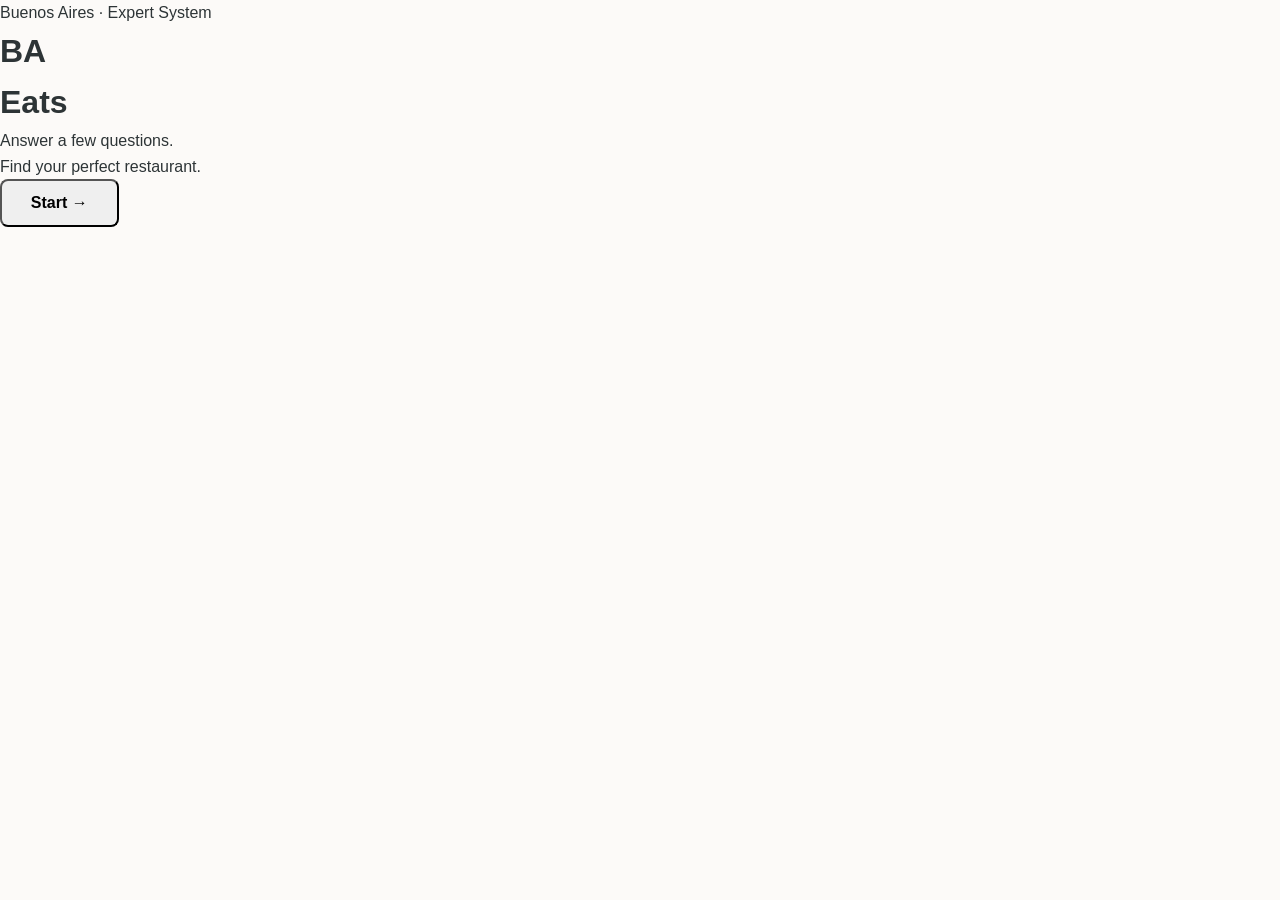
<file: index.html>
<!DOCTYPE html>
<html lang="en">
<head>
  <meta charset="UTF-8" />
  <meta name="viewport" content="width=device-width, initial-scale=1.0" />
  <title>BA Eats — Buenos Aires Restaurant Expert</title>
  <link rel="preconnect" href="https://fonts.googleapis.com" />
  <link rel="preconnect" href="https://fonts.gstatic.com" crossorigin />
  <link href="https://fonts.googleapis.com/css2?family=Playfair+Display:wght@400;700;900&family=DM+Sans:wght@300;400;500&display=swap" rel="stylesheet" />
  <link rel="stylesheet" href="/static/style.css" />
</head>
<body>

  <!-- ═══════════════════════════ HERO ═══════════════════════════ -->
  <div class="hero" id="hero">
    <div class="hero-grain"></div>
    <div class="hero-content">
      <div class="eyebrow">Buenos Aires · Expert System</div>
      <h1 class="hero-title">BA<br><span class="accent">Eats</span></h1>
      <p class="hero-sub">Answer a few questions.<br>Find your perfect restaurant.</p>
      <button class="btn-start" id="btnStart">Start &rarr;</button>
    </div>
    <div class="hero-deco">
      <span class="deco-circle c1"></span>
      <span class="deco-circle c2"></span>
      <span class="deco-circle c3"></span>
    </div>
  </div>

  <!-- ═══════════════════════════ QUIZ PANEL ═══════════════════════════ -->
  <div class="quiz-panel hidden" id="quizPanel">

    <!-- Progress bar -->
    <div class="progress-wrap">
      <div class="progress-bar" id="progressBar"></div>
    </div>
    <div class="progress-label" id="progressLabel">Question 1</div>

    <!-- Question card -->
    <div class="card" id="questionCard">
      <div class="card-inner">
        <div class="q-number" id="qNumber">01</div>
        <h2 class="q-label" id="qLabel">Loading…</h2>
        <div class="options-grid" id="optionsGrid"></div>
      </div>
    </div>

    <!-- Back / restart -->
    <button class="btn-ghost" id="btnRestart">↺ Start over</button>
  </div>

  <!-- ═══════════════════════════ RESULTS PANEL ═══════════════════════════ -->
  <div class="results-panel hidden" id="resultsPanel">
    <div class="results-header">
      <div class="results-tag">Your match</div>
      <h2 class="results-title" id="resultsTitle">We found it.</h2>
      <p class="results-sub" id="resultsSub"></p>
    </div>

    <div class="results-grid" id="resultsGrid"></div>

    <button class="btn-start" id="btnAgain">Try again &rarr;</button>
  </div>

  <!-- ═══════════════════════════ NO-MATCH PANEL ═══════════════════════════ -->
  <div class="nomatch-panel hidden" id="nomatchPanel">
    <div class="nomatch-icon">🕵️</div>
    <h2>No exact match found</h2>
    <p>Try adjusting your preferences — maybe loosen the budget or distance.</p>
    <button class="btn-start" id="btnRetry">Try again &rarr;</button>
  </div>

  <script src="/static/script.js"></script>
</body>
</html>
</file>
<file: static/style.css>
:root {
    --bg-color: #fcfaf8;
    --card-bg: #ffffff;
    --text-main: #2d3436;
    --text-muted: #636e72;
    --accent: #2c3e50; /* Deep sophisticated navy */
    --accent-hover: #34495e;
    --border-color: #dfe6e9;
    --shadow: 0 4px 12px rgba(0, 0, 0, 0.05);
    --radius: 8px;
    --font-heading: 'Playfair Display', serif;
    --font-ui: 'Outfit', sans-serif;
}

* {
    box-sizing: border-box;
    margin: 0;
    padding: 0;
}

body {
    background-color: var(--bg-color);
    color: var(--text-main);
    font-family: var(--font-ui);
    line-height: 1.6;
    display: flex;
    flex-direction: column;
    min-height: 100vh;
}

header {
    background: #fff;
    padding: 4rem 1.5rem 2rem;
    text-align: center;
    border-bottom: 1px solid var(--border-color);
}

.header-content h1 {
    font-family: var(--font-heading);
    font-size: 3rem;
    font-weight: 700;
    margin-bottom: 0.5rem;
    letter-spacing: -0.02em;
}

.subtitle {
    font-family: var(--font-heading);
    font-style: italic;
    font-size: 1.25rem;
    color: var(--text-muted);
}

main {
    flex: 1;
    max-width: 800px;
    width: 100%;
    margin: 2rem auto;
    padding: 0 1.5rem;
}

.view {
    animation: fadeIn 0.4s ease-out;
}

@keyframes fadeIn {
    from { opacity: 0; transform: translateY(10px); }
    to { opacity: 1; transform: translateY(0); }
}

.hidden {
    display: none !important;
}

/* Cards */
.card {
    background: var(--card-bg);
    border: 1px solid var(--border-color);
    border-radius: var(--radius);
    padding: 2.5rem;
    box-shadow: var(--shadow);
}

.intro-card {
    text-align: center;
}

.intro-card h2 {
    font-family: var(--font-heading);
    font-size: 2rem;
    margin-bottom: 1.5rem;
}

.intro-card p {
    margin-bottom: 2rem;
    font-size: 1.1rem;
    color: var(--text-muted);
}

/* Buttons */
button {
    cursor: pointer;
    font-family: var(--font-ui);
    font-weight: 600;
    padding: 0.8rem 1.8rem;
    border-radius: var(--radius);
    transition: all 0.2s ease;
    font-size: 1rem;
}

.primary-btn {
    background-color: var(--accent);
    color: white;
    border: none;
}

.primary-btn:hover {
    background-color: var(--accent-hover);
    transform: translateY(-1px);
}

.secondary-btn {
    background-color: transparent;
    color: var(--accent);
    border: 2px solid var(--accent);
}

.secondary-btn:hover {
    background-color: var(--accent);
    color: white;
}

/* Questionnaire */
.progress-bar {
    width: 100%;
    height: 4px;
    background: var(--border-color);
    margin-bottom: 2rem;
    border-radius: 2px;
    overflow: hidden;
}

#progress-fill {
    height: 100%;
    background: var(--accent);
    transition: width 0.3s ease;
}

.question-card h3 {
    font-family: var(--font-heading);
    font-size: 1.75rem;
    margin-bottom: 2rem;
}

.options-grid {
    display: grid;
    grid-template-columns: repeat(auto-fill, minmax(160px, 1fr));
    gap: 1rem;
}

.option-btn {
    background: white;
    border: 1px solid var(--border-color);
    padding: 1rem;
    text-align: center;
    border-radius: var(--radius);
    color: var(--text-main);
    font-weight: 400;
}

.option-btn:hover {
    border-color: var(--accent);
    background-color: #f8f9fa;
}

/* Results */
.results-header {
    display: flex;
    justify-content: space-between;
    align-items: center;
    margin-bottom: 2.5rem;
}

.results-header h2 {
    font-family: var(--font-heading);
    font-size: 2.25rem;
}

.results-grid {
    display: grid;
    gap: 1.5rem;
}

.restaurant-card {
    display: flex;
    justify-content: space-between;
    align-items: flex-start;
    padding: 1.5rem;
    background: white;
    border: 1px solid var(--border-color);
    border-radius: var(--radius);
    transition: transform 0.2s ease;
}

.restaurant-card:hover {
    transform: translateX(5px);
    border-color: var(--accent);
}

.res-info h4 {
    font-family: var(--font-heading);
    font-size: 1.4rem;
    margin-bottom: 0.25rem;
}

.res-meta {
    font-size: 0.9rem;
    color: var(--text-muted);
}

.res-tags {
    margin-top: 1rem;
    display: flex;
    gap: 0.5rem;
    flex-wrap: wrap;
}

.tag {
    background: #f1f2f6;
    padding: 0.25rem 0.75rem;
    border-radius: 20px;
    font-size: 0.75rem;
    text-transform: uppercase;
    letter-spacing: 0.05em;
    font-weight: 600;
}

/* Loader */
.loader {
    text-align: center;
    padding: 4rem;
}

.loader p {
    margin-top: 1.5rem;
    color: var(--text-muted);
    font-style: italic;
}

.dots {
    width: 40px;
    height: 10px;
    background: radial-gradient(circle closest-side, var(--accent) 90%, #0000) 0 0/33% 100% space;
    display: inline-block;
    animation: dots 0.8s infinite;
}

@keyframes dots {
    to { background-position: 100% 0; }
}

footer {
    padding: 3rem;
    text-align: center;
    color: var(--text-muted);
    font-size: 0.9rem;
    border-top: 1px solid var(--border-color);
    margin-top: 2rem;
}

@media (max-width: 600px) {
    header { padding: 3rem 1rem 1.5rem; }
    .header-content h1 { font-size: 2.25rem; }
    .card { padding: 1.5rem; }
    .options-grid { grid-template-columns: 1fr; }
}
</file>
